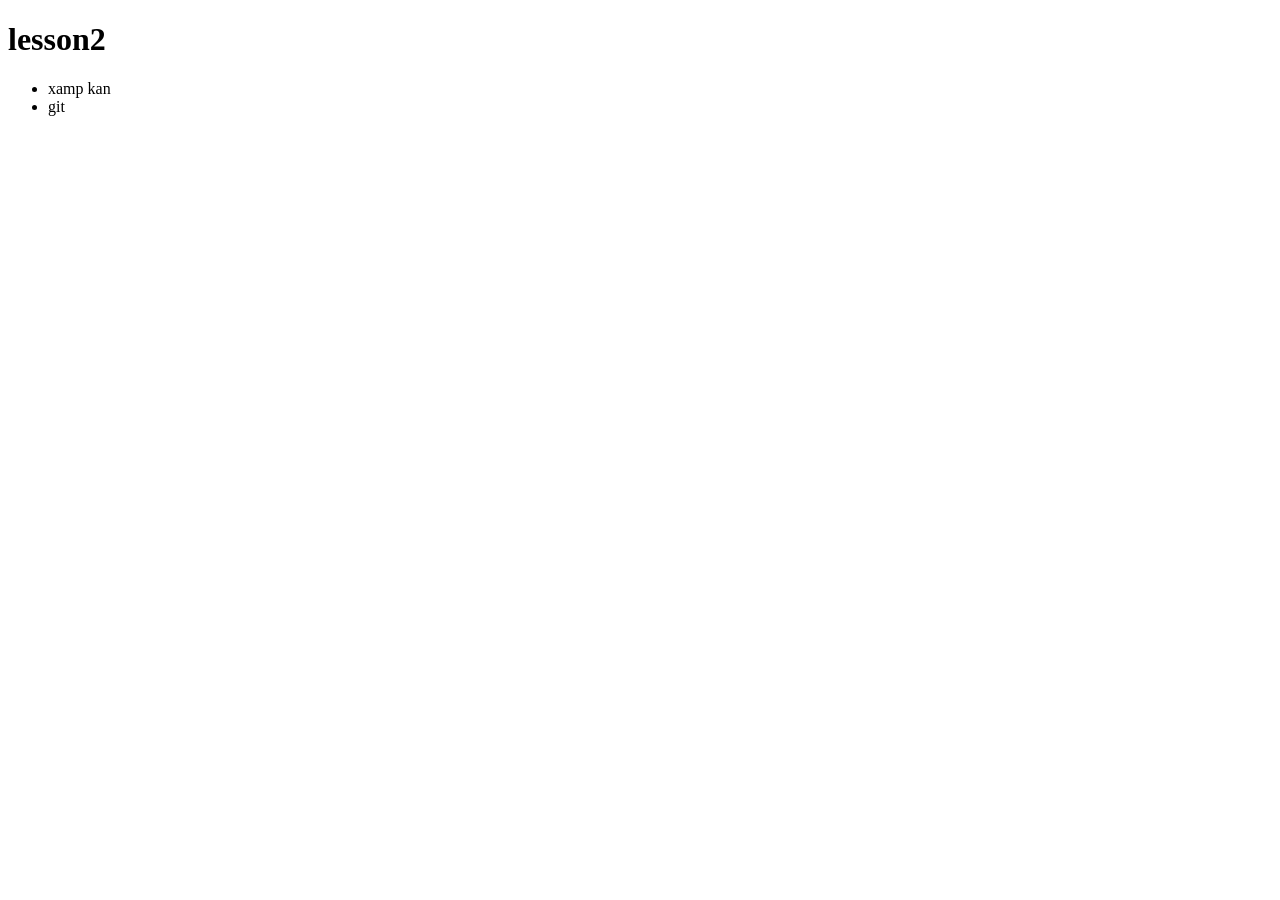
<file: lesson2/index.html>
<!DOCTYPE html>
<html lang="en">
<head>
  <meta charset="UTF-8">
  <meta http-equiv="X-UA-Compatible" content="IE=edge">
  <meta name="viewport" content="width=device-width, initial-scale=1.0">
  <title>lesson2</title>
</head>
<body>
  <h1>lesson2</h1>
  <ul>
    <li>xamp kan</li>
    <li>git</li>
  </ul>
</body>
</html>
</file>
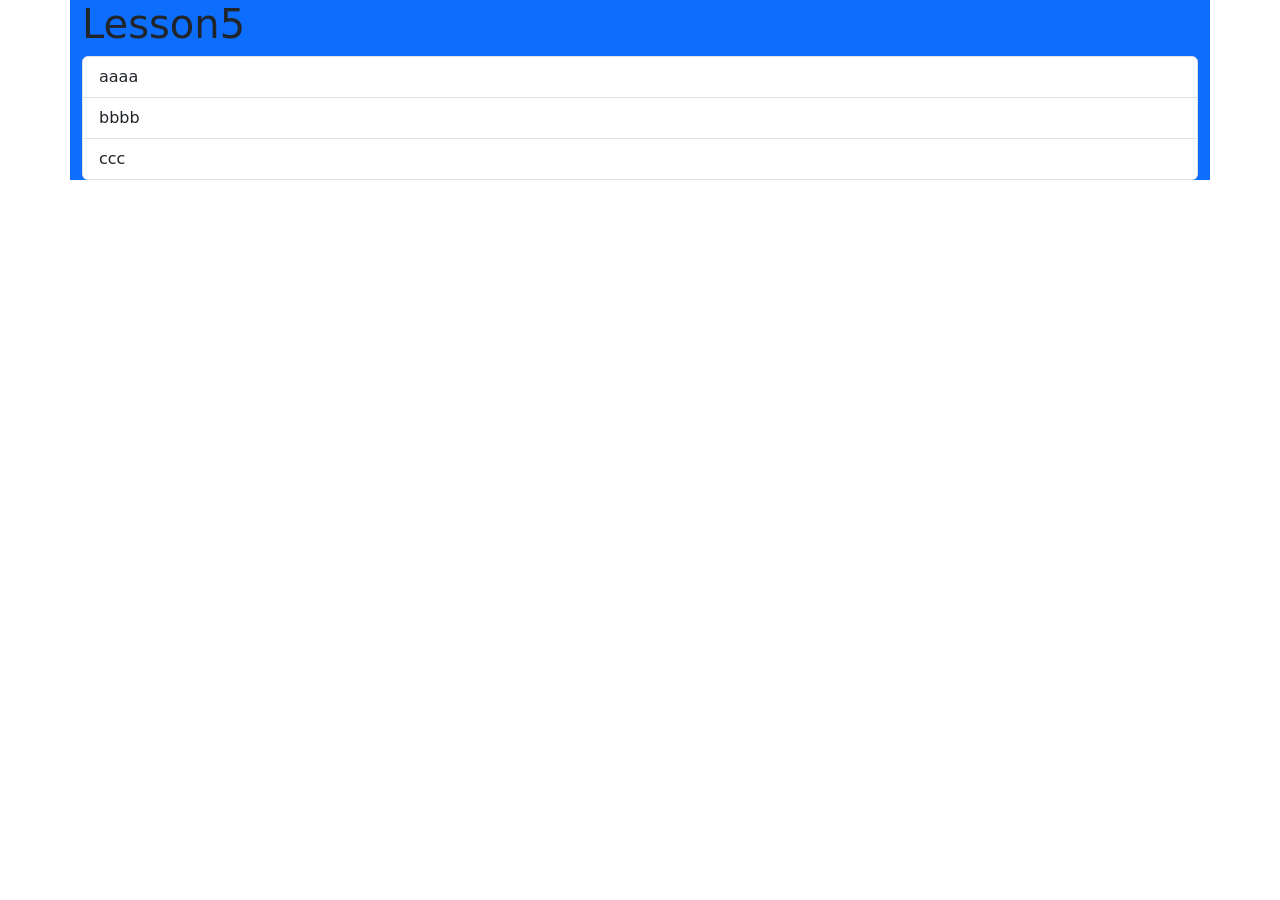
<file: Lesson5/index.html>
<!doctype html>
<html lang="ja">
<head>
  <meta charset="utf-8">
  <meta name="viewport" content="width=device-width, initial-scale=1, shrink-to-fit=no">
  <meta name="description" content="">
  <title>Lesson5</title>
  <link rel="stylesheet" href="https://cdn.jsdelivr.net/npm/bootstrap@5.0.0-beta1/dist/css/bootstrap.min.css">
  <link rel="stylesheet" href="https://use.fontawesome.com/releases/v5.13.0/css/all.css">
</head>
<body>
<div class="container bg-primary">
  <h1>Lesson5</h1>

  <ul id="test1" class="list-group"></ul>
  
</div>

<script>
  let array = ["aaaa", "bbbb", "ccc"];
  let ul = document.getElementById('test1'); // 15行目のulタグ
  array.forEach( v => { // 20行目の配列をループ処理する
    let li = document.createElement("li"); // liタグを生成している
    li.classList.add("list-group-item"); // Bootstrapのリスト用クラスを追加
    li.innerHTML = v; // 1回目のループで"aaa"、2回目は"bbb"と、liタグに中身を入れ込んでいる
    ul.append(li); // 15行目の空のulタグの中にliタグを入れ込む
  });
</script>

<!-- Bootstrap JS -->
<script src="https://cdn.jsdelivr.net/npm/bootstrap@5.0.0-beta1/dist/js/bootstrap.bundle.min.js"></script>

</body>
</html>
</file>
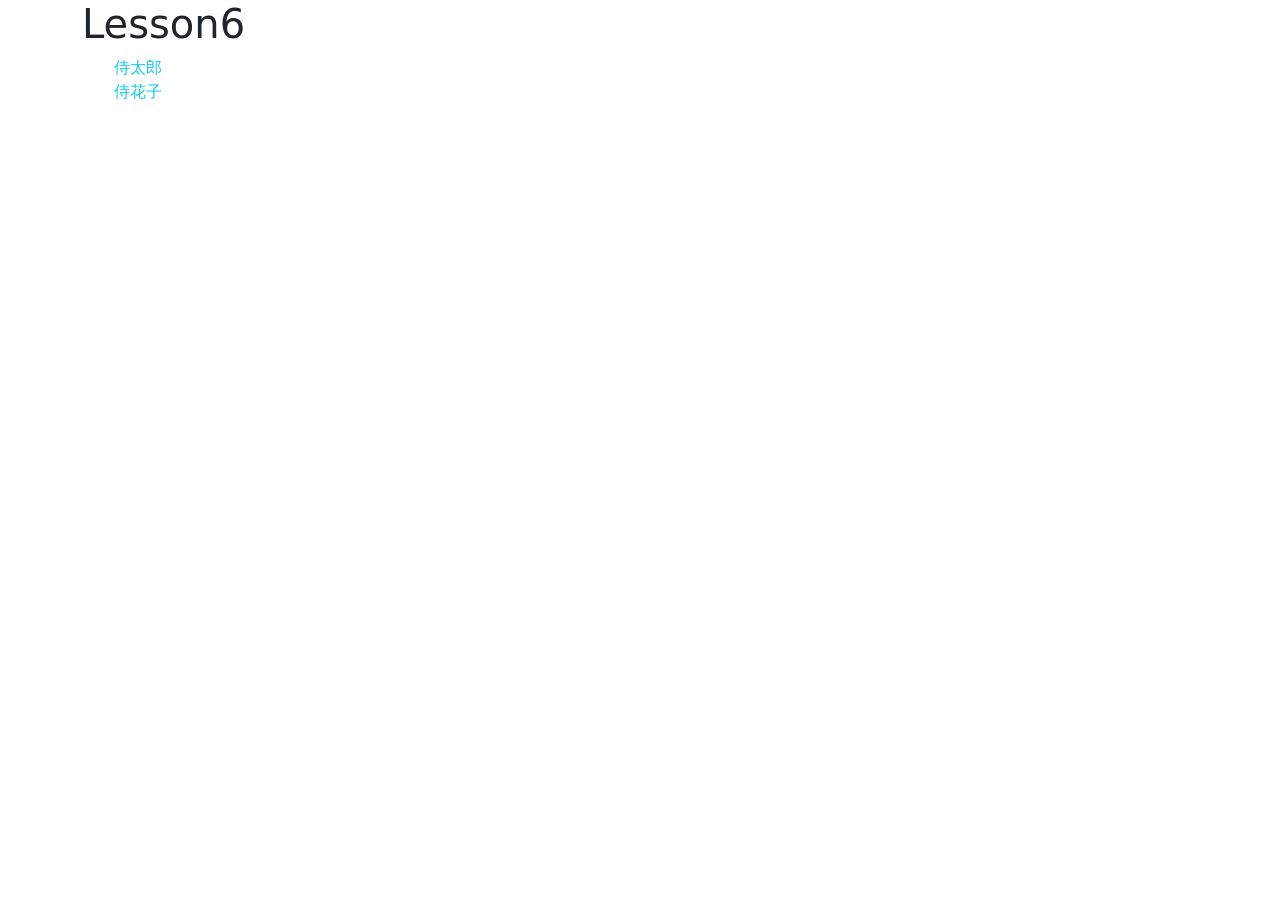
<file: Lesson6/index.html>
<!doctype html>
<html lang="ja">
<head>
  <meta charset="utf-8">
  <meta name="viewport" content="width=device-width, initial-scale=1, shrink-to-fit=no">
  <meta name="description" content="">
  <title>Lesson6</title>
  <link rel="stylesheet" href="https://cdn.jsdelivr.net/npm/bootstrap@5.0.0-beta1/dist/css/bootstrap.min.css">
  <link rel="stylesheet" href="https://use.fontawesome.com/releases/v5.13.0/css/all.css">
</head>
<body>
<div class="container">
  <h1>Lesson6</h1>
  <ul id="personalData"></ul>
</div>

<!-- Bootstrap JS -->
<script src="https://cdn.jsdelivr.net/npm/bootstrap@5.0.0-beta1/dist/js/bootstrap.bundle.min.js"></script>

<script>
// 第一階層が配列で、第2階層がオブジェクト（連想配列）
datas = [ // 第一階層がブラケット[]になっているから配列
  { name: '侍太郎', age: 36, gender: '男性', address: '東京都', phoneNumber: '070-0809-1160' }, // 第2階層で、オブジェクト（連想配列）
  { name: '侍花子', age: 33, gender: '女性', address: '京都府', phoneNumber: '999-9999-9999' } // 第2階層で、オブジェクト（連想配列）
];
console.log(datas[0]);

const personalData = document.getElementById('personalData');
datas.forEach( v => {
  let li = document.createElement("li"); // liタグを生成している
    li.classList.add("list-group-item"); // Bootstrapのリスト用クラス
    li.classList.add("text-info"); // Bootstrapのフォントカラー用クラス
    li.innerHTML = v['name']; // liタグの中にhtmlの記述としてフルーツを入れ込んでいる
    personalData.append(li); // liタグをulタグの中に入れ込んでいる
});
// const personalData1 = { name: '侍太郎', age: 36, gender: '男性', address: '東京都', phoneNumber: '070-0809-1160' };
// const personalData2 = { name: '侍花子', age: 33, gender: '女性', address: '京都府', phoneNumber: '999-9999-9999' };

const addTwoArguments = (data2) => {
  // 与えられた引数priceと引数shippingFeeを加算し、その値を出力する
  console.log(data2['price'] + data2['shippingFee'] + '円');
}

const addTwoArguments2 = (price, shippingFee, name="", age="") => {
  // 与えられた引数priceと引数shippingFeeを加算し、その値を出力する
  console.log(price + shippingFee + '円');
}

const data2 = {
  price: 1000,
  shippingFee: 300
};
console.log( addTwoArguments(data2) );
console.log( addTwoArguments2(1000, 300, '侍花子', 23) );
</script>

</body>
</html>
</file>
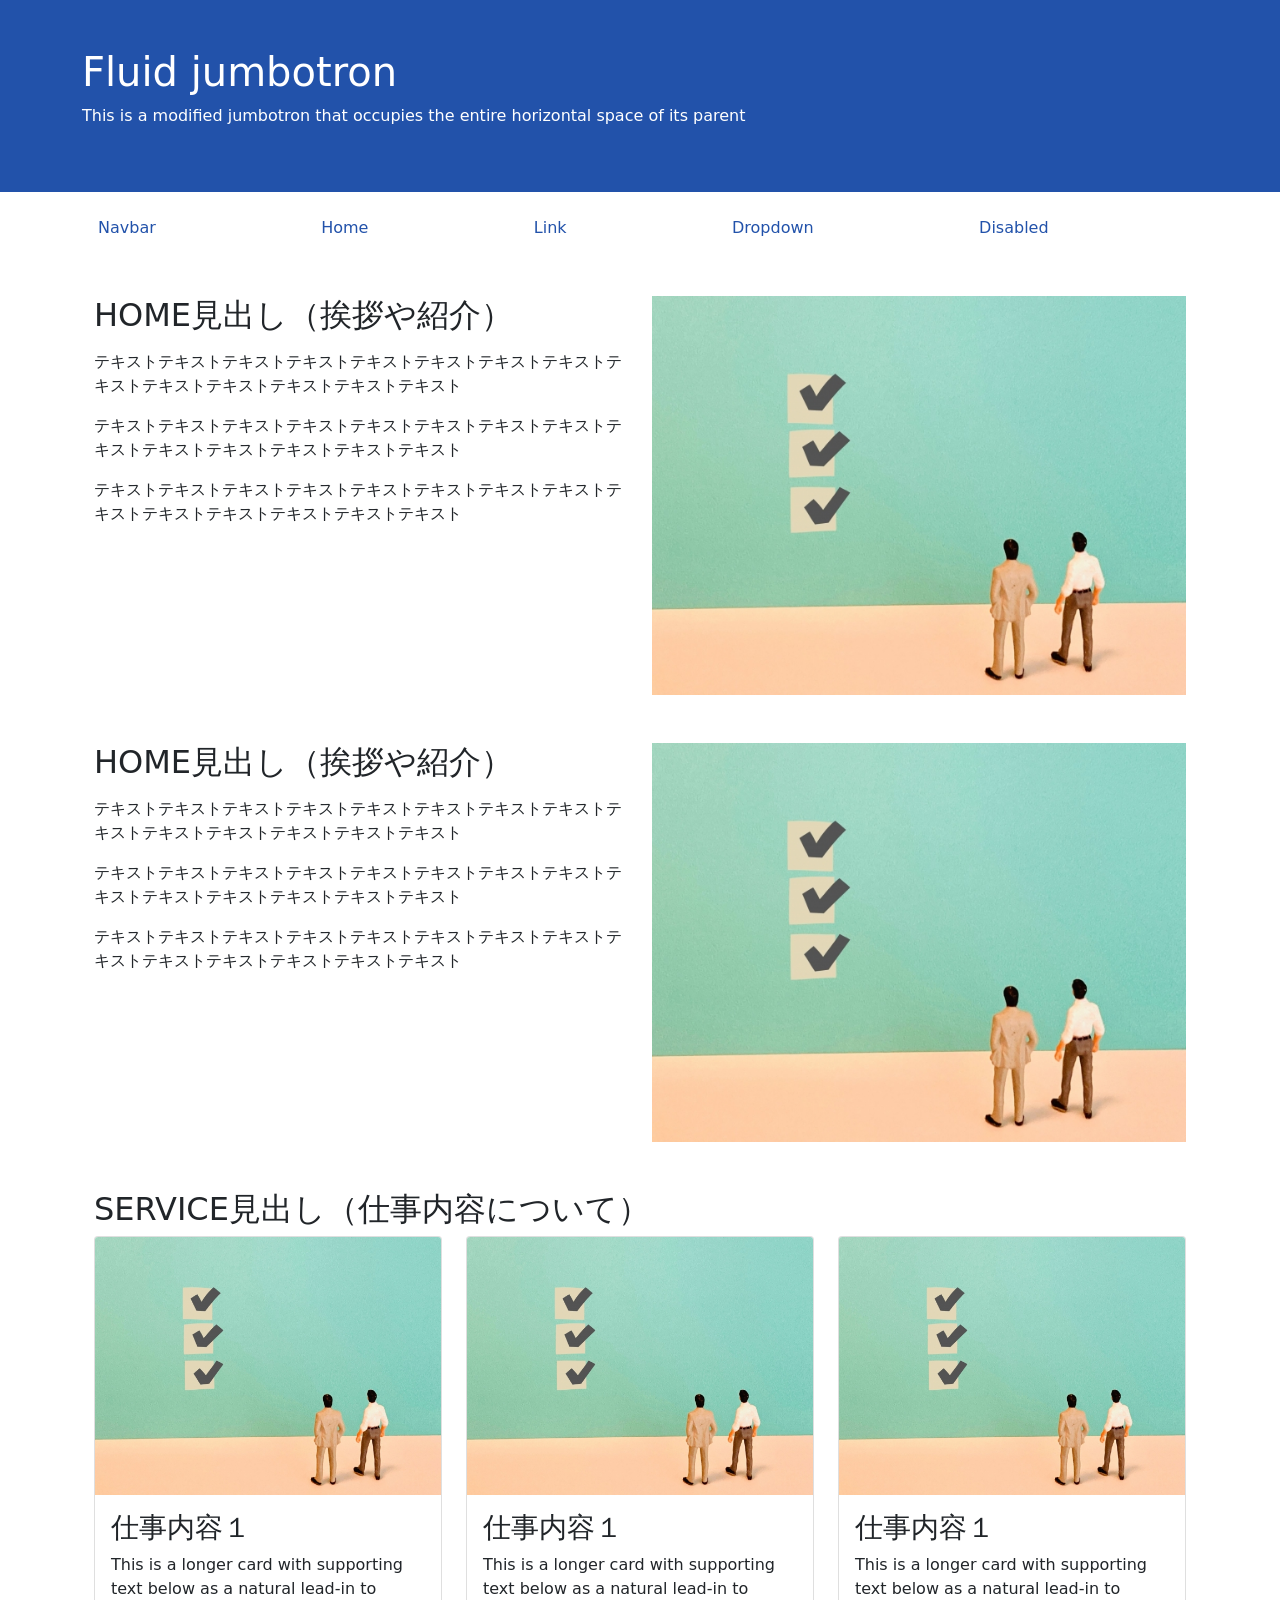
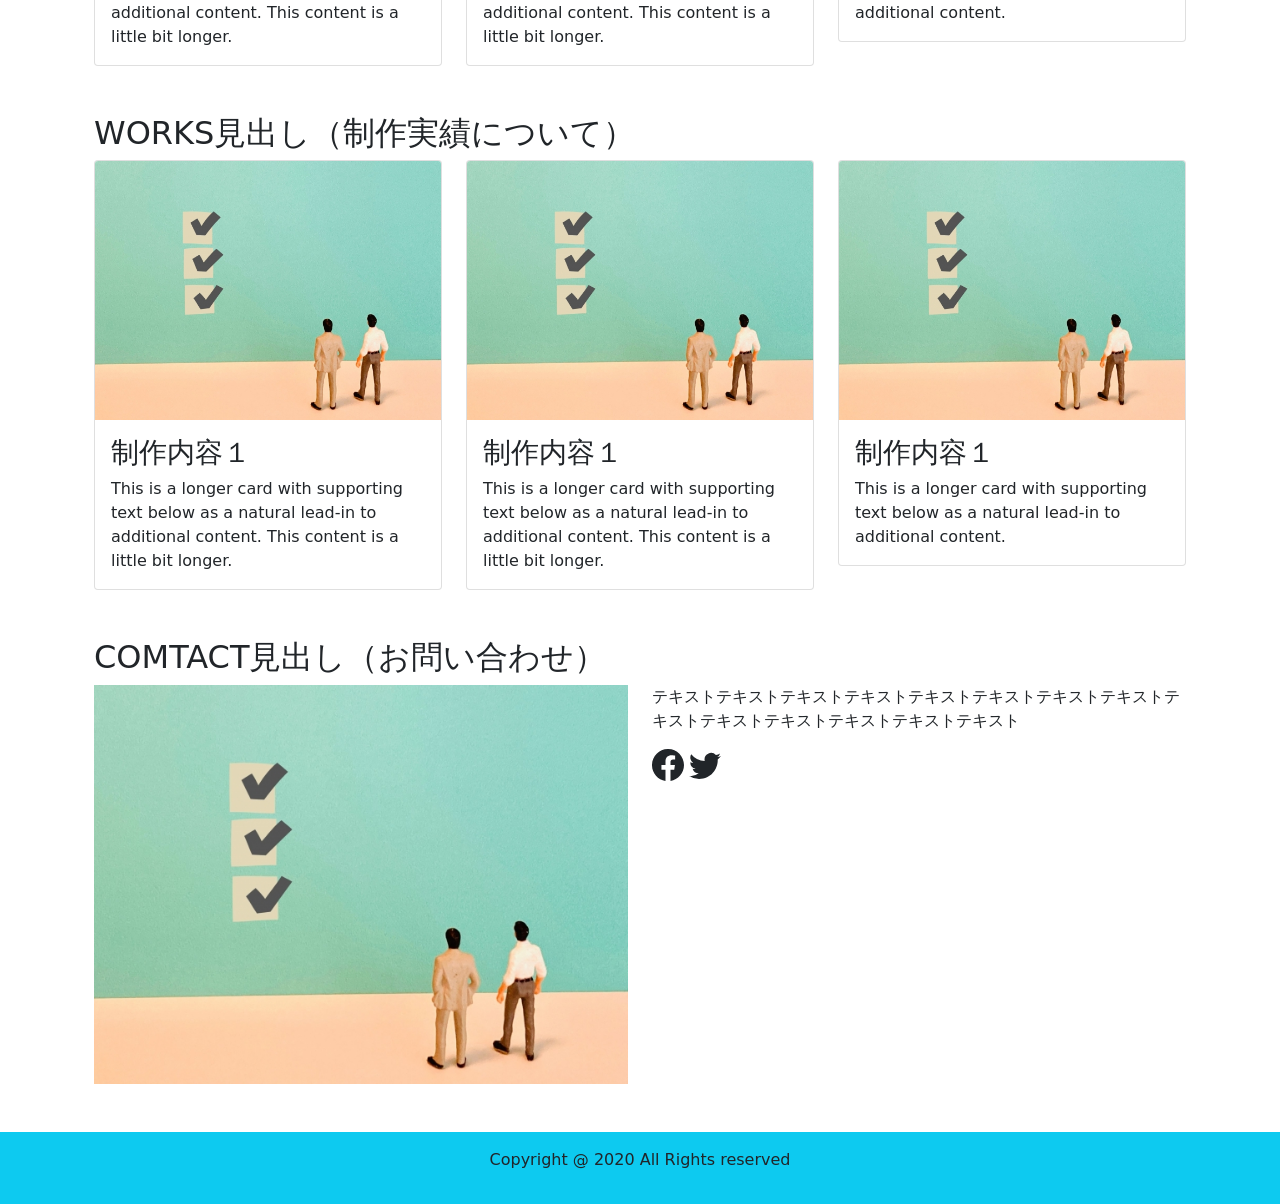
<file: try/Bootstrap-mockup-01/index.html>
<!doctype html>
<html lang="ja">
  <head>
    <meta charset="utf-8">
    <meta name="viewport" content="width=device-width, initial-scale=1">
    <link rel="stylesheet" href="css/bootstrap.css">
    <link rel="stylesheet" href="css/style.css">
    <title>index</title>
  </head>

<body>

<!--　ヘッド部分　-->
<section id="top-page">
  <div class="bg-primary text-white">
    <div class="container py-5">
      <h1 class="text-white">Fluid jumbotron</h1>
      <p>This is a modified jumbotron that occupies the entire horizontal space of its parent</p>
    </div>
  </div>

  <div class="container mt-3 mb-5">
      <ul class="nav nav-fill">
        <li class="nav-item">
          <a class="nav-link active" aria-current="page" href="#">Navbar</a>
        </li>
        <li class="nav-item">
          <a class="nav-link" href="#">Home</a>
        </li>
        <li class="nav-item">
          <a class="nav-link" href="#">Link</a>
        </li>
        <li class="nav-item">
          <a class="nav-link" href="#">Dropdown</a>
        </li>
        <li class="nav-item">
          <a class="nav-link" href="#">Disabled</a>
        </li>
      </ul>
    </div>

   </div>
</section>


<main class="container">

<!--　挨拶・紹介部分　-->
  <section id="intoroduce">
    <div class="container mb-5">
      <div class="row">
        <div class="col-lg-6 text-left">
            <h2 class="mb-3">HOME見出し（挨拶や紹介）</h2>
            <p class="mb-3">テキストテキストテキストテキストテキストテキストテキストテキストテキストテキストテキストテキストテキストテキスト</p>
            <p class="mb-3">テキストテキストテキストテキストテキストテキストテキストテキストテキストテキストテキストテキストテキストテキスト</p>
            <p class="mb-3">テキストテキストテキストテキストテキストテキストテキストテキストテキストテキストテキストテキストテキストテキスト</p>
      </div>

      <div class="col-lg-6">
        <img src="img/sample.jpg" class="img-fluid" alt="...">
      </div>
      </div>
    </div>

    <div class="container mb-5">
      <div class="row">
        <div class="col-lg-6 text-left">
            <h2 class="mb-3">HOME見出し（挨拶や紹介）</h2>
            <p class="mb-3">テキストテキストテキストテキストテキストテキストテキストテキストテキストテキストテキストテキストテキストテキスト</p>
            <p class="mb-3">テキストテキストテキストテキストテキストテキストテキストテキストテキストテキストテキストテキストテキストテキスト</p>
            <p class="mb-3">テキストテキストテキストテキストテキストテキストテキストテキストテキストテキストテキストテキストテキストテキスト</p>
      </div>

      <div class="col-lg-6">
        <img src="img/sample.jpg" class="img-fluid" alt="...">
      </div>
      </div>
    </div>

  </section>


<!--　仕事内容について　-->
 <section id="job mb-5">
    <div class="container mb-5">
      <h2>SERVICE見出し（仕事内容について）</h2>
      <div class="row row-cols-1 row-cols-md-3 g-4">
        <div class="col">
          <div class="card">
            <img src="img/sample.jpg" class="card-img-top" alt="...">
            <div class="card-body">
              <h3 class="card-title">仕事内容１</h3>
              <p class="card-text">This is a longer card with supporting text below as a natural lead-in to additional content. This content is a little bit longer.</p>
            </div>
          </div>
        </div>
        <div class="col">
          <div class="card">
            <img src="img/sample.jpg" class="card-img-top" alt="...">
            <div class="card-body">
              <h3 class="card-title">仕事内容１</h3>
              <p class="card-text">This is a longer card with supporting text below as a natural lead-in to additional content. This content is a little bit longer.</p>
            </div>
          </div>
        </div>
        <div class="col">
          <div class="card">
            <img src="img/sample.jpg" class="card-img-top" alt="...">
            <div class="card-body">
              <h3 class="card-title">仕事内容１</h3>
              <p class="card-text">This is a longer card with supporting text below as a natural lead-in to additional content.</p>
            </div>
          </div>
        </div>
      </div>
    </div>
  </section>

<!--　制作実績について　-->
  <section id="achievement">
    <div class="container mb-5">
      <h2>WORKS見出し（制作実績について）</h2>
      <div class="row row-cols-1 row-cols-md-3 g-4">
        <div class="col">
          <div class="card">
            <img src="img/sample.jpg" class="card-img-top" alt="...">
            <div class="card-body">
              <h3 class="card-title">制作内容１</h3>
              <p class="card-text">This is a longer card with supporting text below as a natural lead-in to additional content. This content is a little bit longer.</p>
            </div>
          </div>
        </div>
        <div class="col">
          <div class="card">
            <img src="img/sample.jpg" class="card-img-top" alt="...">
            <div class="card-body">
              <h3 class="card-title">制作内容１</h3>
              <p class="card-text">This is a longer card with supporting text below as a natural lead-in to additional content. This content is a little bit longer.</p>
            </div>
          </div>
        </div>
        <div class="col">
          <div class="card">
            <img src="img/sample.jpg" class="card-img-top" alt="...">
            <div class="card-body">
              <h3 class="card-title">制作内容１</h3>
              <p class="card-text">This is a longer card with supporting text below as a natural lead-in to additional content.</p>
            </div>
          </div>
        </div>
      </div>
    </div>
  </section>

<!--　問い合わせ部分　-->
  <section id="inquiry">
    <div class="container mb-5">
    <h2>COMTACT見出し（お問い合わせ）</h2>
      <div class="row">
        <div class="col-lg-6">
          <img src="img/sample.jpg" class="img-fluid" alt="...">
        </div>
        <div class="col-lg-6 text-left">
          <p>テキストテキストテキストテキストテキストテキストテキストテキストテキストテキストテキストテキストテキストテキスト</p>
          <svg xmlns="http://www.w3.org/2000/svg" width="32" height="32" fill="currentColor" class="bi bi-facebook" viewBox="0 0 16 16">
            <path d="M16 8.049c0-4.446-3.582-8.05-8-8.05C3.58 0-.002 3.603-.002 8.05c0 4.017 2.926 7.347 6.75 7.951v-5.625h-2.03V8.05H6.75V6.275c0-2.017 1.195-3.131 3.022-3.131.876 0 1.791.157 1.791.157v1.98h-1.009c-.993 0-1.303.621-1.303 1.258v1.51h2.218l-.354 2.326H9.25V16c3.824-.604 6.75-3.934 6.75-7.951z"/>
          </svg>
          <svg xmlns="http://www.w3.org/2000/svg" width="32" height="32" fill="currentColor" class="bi bi-twitter" viewBox="0 0 16 16">
            <path d="M5.026 15c6.038 0 9.341-5.003 9.341-9.334 0-.14 0-.282-.006-.422A6.685 6.685 0 0 0 16 3.542a6.658 6.658 0 0 1-1.889.518 3.301 3.301 0 0 0 1.447-1.817 6.533 6.533 0 0 1-2.087.793A3.286 3.286 0 0 0 7.875 6.03a9.325 9.325 0 0 1-6.767-3.429 3.289 3.289 0 0 0 1.018 4.382A3.323 3.323 0 0 1 .64 6.575v.045a3.288 3.288 0 0 0 2.632 3.218 3.203 3.203 0 0 1-.865.115 3.23 3.23 0 0 1-.614-.057 3.283 3.283 0 0 0 3.067 2.277A6.588 6.588 0 0 1 .78 13.58a6.32 6.32 0 0 1-.78-.045A9.344 9.344 0 0 0 5.026 15z"/>
          </svg>
        </div>
      </div>
    </div>
  </section>

</main>

<!--　フッター部分　-->

<section id="footer">
  <div class="bg-info">
    <div class="container py-3">
      <p class="text-center">Copyright @ 2020 All Rights reserved</p>
    </div>
  </div>
</section>

  <script src="https://cdn.jsdelivr.net/npm/bootstrap@5.0.2/dist/js/bootstrap.bundle.min.js" integrity="sha384-MrcW6ZMFYlzcLA8Nl+NtUVF0sA7MsXsP1UyJoMp4YLEuNSfAP+JcXn/tWtIaxVXM" crossorigin="anonymous"></script>

</body>
</html>
</file>
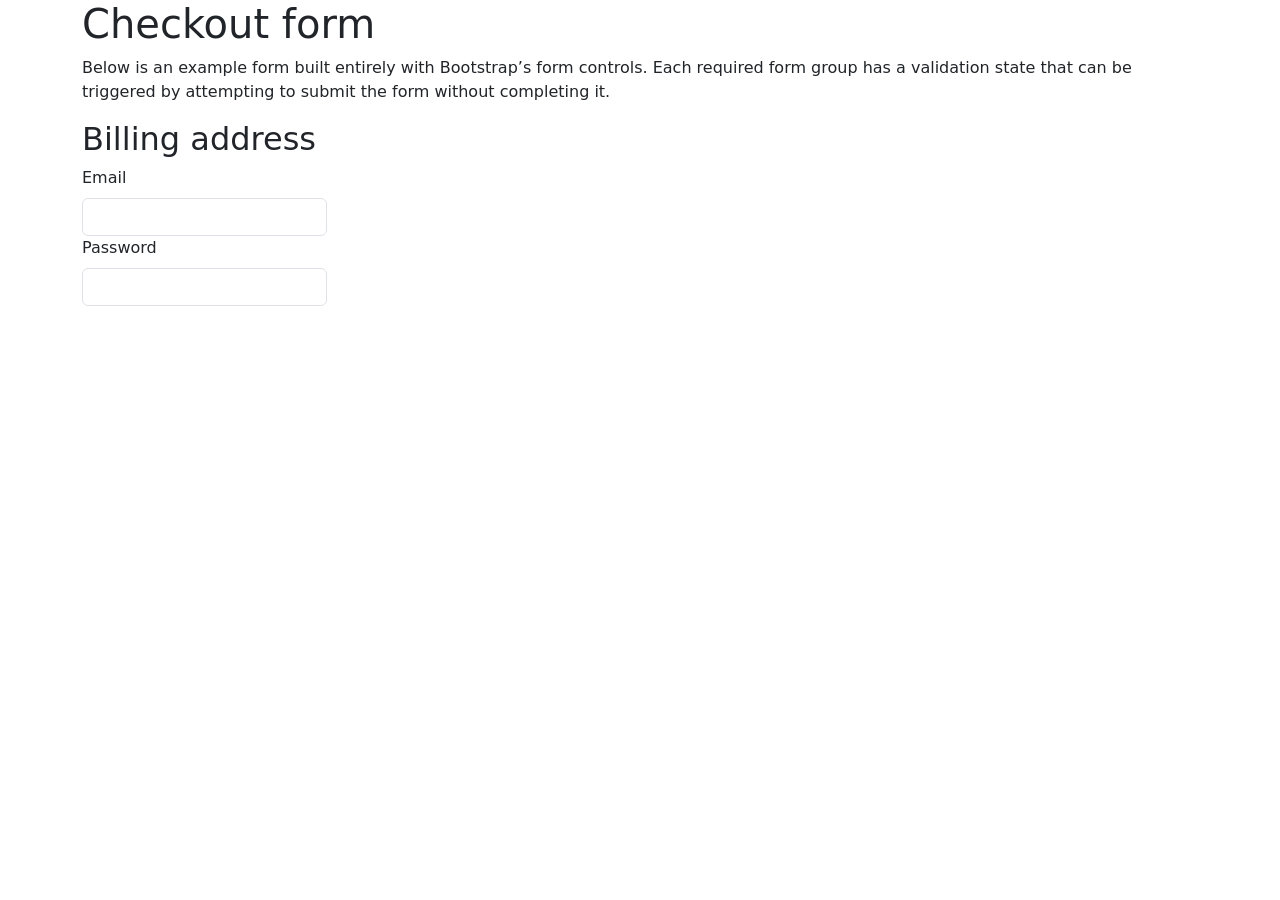
<file: try/Bootstrap-mockup-checkout/index.html>
<!DOCTYPE html>
<html lang="en">
<head>
  <meta charset="UTF-8">
  <meta http-equiv="X-UA-Compatible" content="IE=edge">
  <meta name="viewport" content="width=device-width, initial-scale=1.0">
  <link href="https://cdn.jsdelivr.net/npm/bootstrap@5.0.2/dist/css/bootstrap.min.css" rel="stylesheet" integrity="sha384-EVSTQN3/azprG1Anm3QDgpJLIm9Nao0Yz1ztcQTwFspd3yD65VohhpuuCOmLASjC" crossorigin="anonymous">
    <title>Document</title>
</head>
<body>
  <div class="container">
    <header>

      <h1>Checkout form</h1>
      <P>Below is an example form built entirely with Bootstrap’s form controls. Each required form group has a validation state that can be triggered by attempting to submit the form without completing it.</P>

    </header>

    <section>
      <div class="row">
          <h2>Billing address</h2>
          <div class="col-md-8">
            <form>
              <div class="col-md-4">
                <label for="inputEmail4" class="form-label">Email</label>
                <input type="email" class="form-control" id="inputEmail4">
              </div>
              <div class="col-md-4">
                <label for="inputPassword4" class="form-label">Password</label>
                <input type="password" class="form-control" id="inputPassword4">
              </div>
            </form>
          </div>
        </div>
        <div class="col-6 col-md-4">

        </div>
      </div>

    </section>

    <footer>

    </footer>

  </div>
  
  <script src="https://cdn.jsdelivr.net/npm/bootstrap@5.0.2/dist/js/bootstrap.bundle.min.js" integrity="sha384-MrcW6ZMFYlzcLA8Nl+NtUVF0sA7MsXsP1UyJoMp4YLEuNSfAP+JcXn/tWtIaxVXM" crossorigin="anonymous"></script>
</body>
</html>
</file>
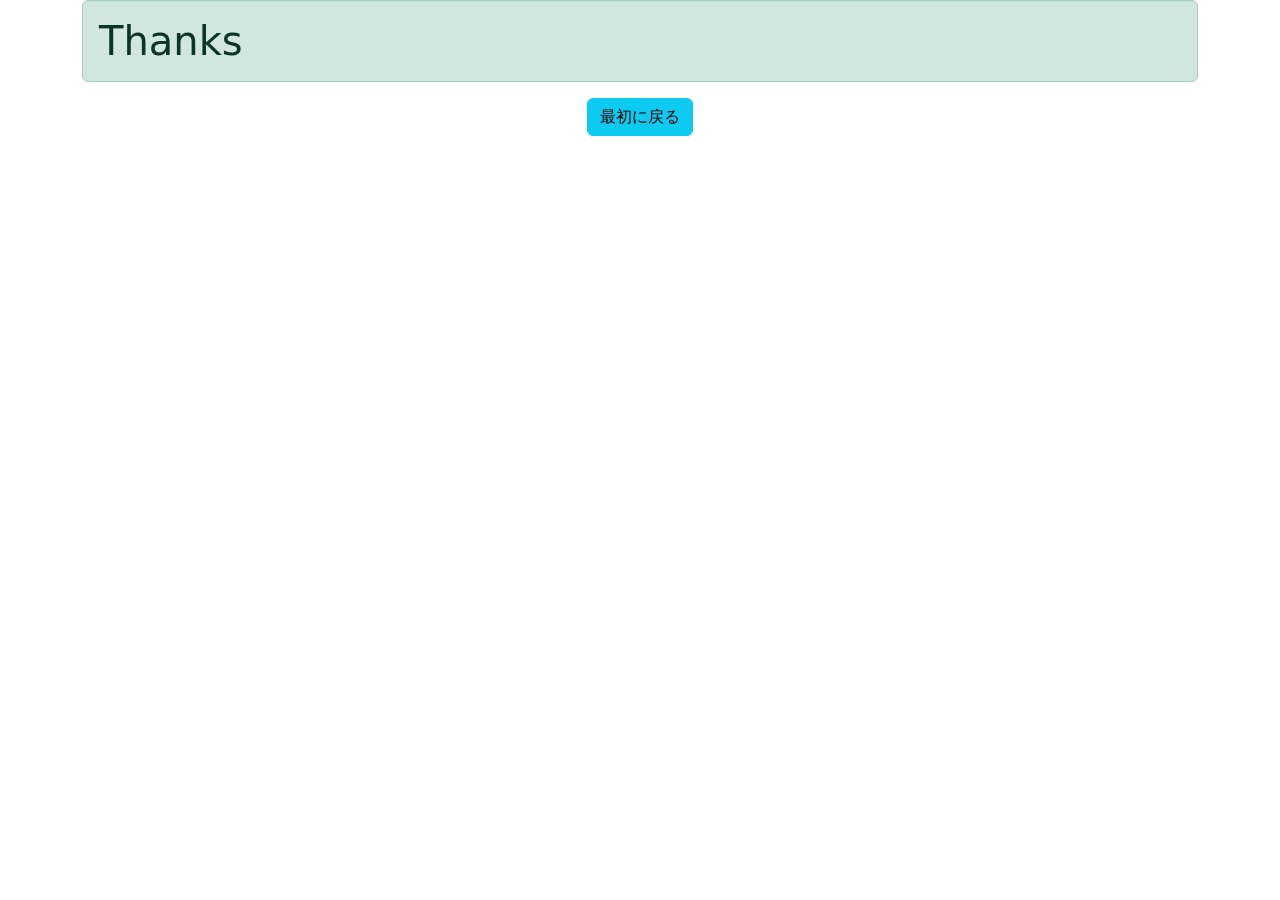
<file: sample/php-mail-form-auto-submit/thanks.html>
<!DOCTYPE html>
<html lang="ja">
<head>
  <meta charset="UTF-8">
  <meta name="viewport" content="width=device-width, initial-scale=1, shrink-to-fit=no">
  <title>Thanks</title>
  <link rel="stylesheet" href="https://cdn.jsdelivr.net/npm/bootstrap@5.0.0-beta1/dist/css/bootstrap.min.css">
  <link rel="stylesheet" href="https://cdn.jsdelivr.net/npm/bootstrap-icons@1.8.0/font/bootstrap-icons.css">
</head>
<body>

<div class="container">
  
  <h1 class="alert alert-success">Thanks</h1>
  
  <div class="text-center">
    <a href="index.php" class="btn btn-info">最初に戻る</a>
  </div>

</div>

<script src="https://cdn.jsdelivr.net/npm/bootstrap@5.0.0-beta1/dist/js/bootstrap.bundle.min.js"></script>

</body>
</html>
</file>
<file: try/Bootstrap-mockup-01/css/style.css>
@charset "UTF-8";

.bg-header {
  background-color: rgb(139, 141, 141);
}

.nav-link {
  text-align: left;
}

.top {
  background-color: rgb(189, 189, 189)
}

.end {
  background-color: rgb(23, 162, 184);
}
</file>
